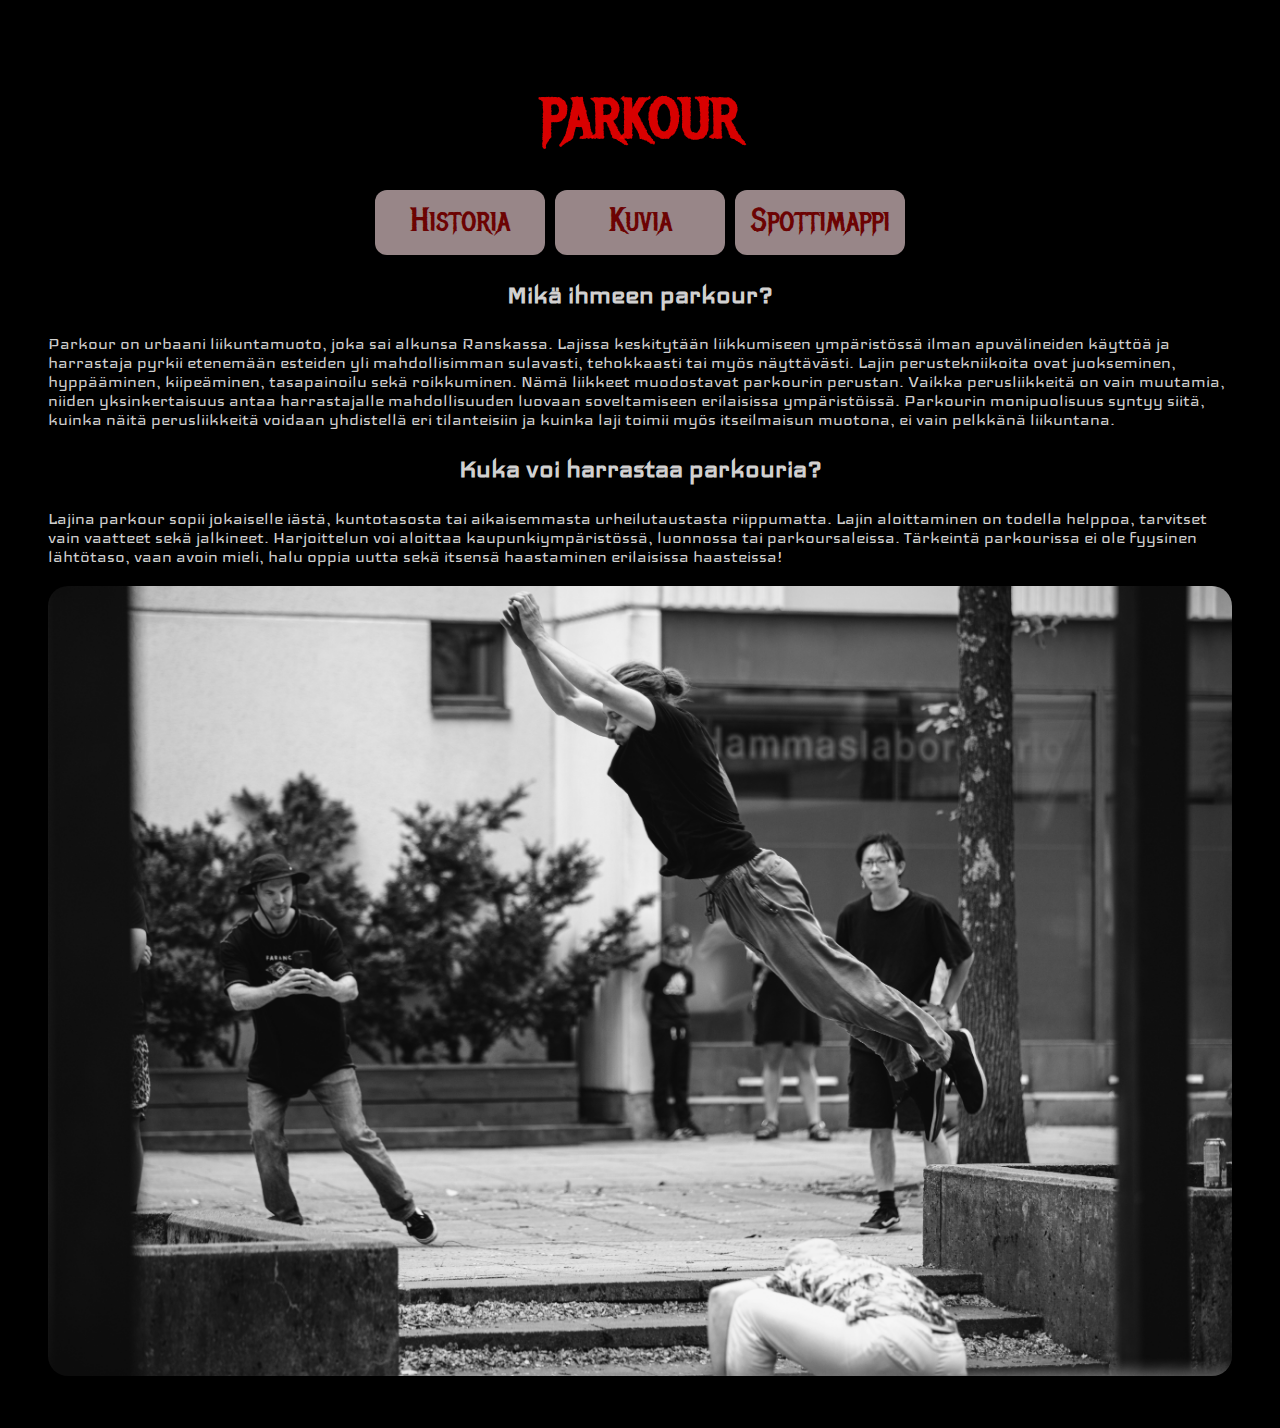
<file: index.html>
<!DOCTYPE html>
<html lang="fi">

<head>
    <title>Parkour</title>

    <meta name="viewport" content="width=device-width, initial-scale=1">
    <meta charset="UTF-8">
    <meta name="author" content="Teemu">
    <meta name="description" content="Tietoa parkourista: lajin perusteet, tekniikat, historia ja vinkit aloittelijoille.">

    <link rel="preconnect" href="https://fonts.googleapis.com">
    <link rel="preconnect" href="https://fonts.gstatic.com" crossorigin>
    <link href="https://fonts.googleapis.com/css2?family=Iceland&family=Metal+Mania&display=swap" rel="stylesheet">


    <link href="tyyli.css" rel="stylesheet" type="text/css">


    <!--Favicon-->
    <link rel="apple-touch-icon" sizes="180x180" href="apple-touch-icon.png">
    <link rel="icon" type="image/png" sizes="32x32" href="favicon-32x32.png">
    <link rel="icon" type="image/png" sizes="16x16" href="favicon-16x16.png">
    <link rel="manifest" href="site.webmanifest">
    
</head>
<body>
    <header>
        <h1><a href="index.html">PARKOUR</a></h1>

        
        <nav id="topnav">
            <ul>
                <li><a href="historia.html">Historia</a></li> 
                <li><a href="kuvia.html">Kuvia</a></li> 
                <li><a href="spottimappi.html">Spottimappi</a></li>
        </ul> 
        </nav>
        
    </header>

    <main>
        <h2>Mikä ihmeen parkour?</h2>
        <p>Parkour on urbaani liikuntamuoto, joka sai alkunsa Ranskassa. Lajissa keskitytään liikkumiseen ympäristössä ilman apuvälineiden käyttöä ja harrastaja pyrkii etenemään esteiden yli mahdollisimman sulavasti, tehokkaasti tai myös näyttävästi. Lajin perustekniikoita ovat juokseminen, hyppääminen, kiipeäminen, tasapainoilu sekä roikkuminen. Nämä liikkeet muodostavat parkourin perustan. Vaikka perusliikkeitä on vain muutamia, niiden yksinkertaisuus antaa harrastajalle mahdollisuuden luovaan soveltamiseen erilaisissa ympäristöissä. Parkourin monipuolisuus syntyy siitä, kuinka näitä perusliikkeitä voidaan yhdistellä eri tilanteisiin ja kuinka laji toimii myös itseilmaisun muotona, ei vain pelkkänä liikuntana.</p>

        <h2>Kuka voi harrastaa parkouria?</h2>
        <p>Lajina parkour sopii jokaiselle iästä, kuntotasosta tai aikaisemmasta urheilutaustasta riippumatta.
        Lajin aloittaminen on todella helppoa, tarvitset vain vaatteet sekä jalkineet. Harjoittelun voi aloittaa kaupunkiympäristössä, luonnossa tai parkoursaleissa.
        Tärkeintä parkourissa ei ole fyysinen lähtötaso, vaan avoin mieli, halu oppia uutta sekä itsensä haastaminen erilaisissa haasteissa!</p>  

        <img src="etusivu3.jpg" alt="Etusivun kuva">
        
        
    </main>
    <footer>
    
    </footer>
</body>
</html>
</file>
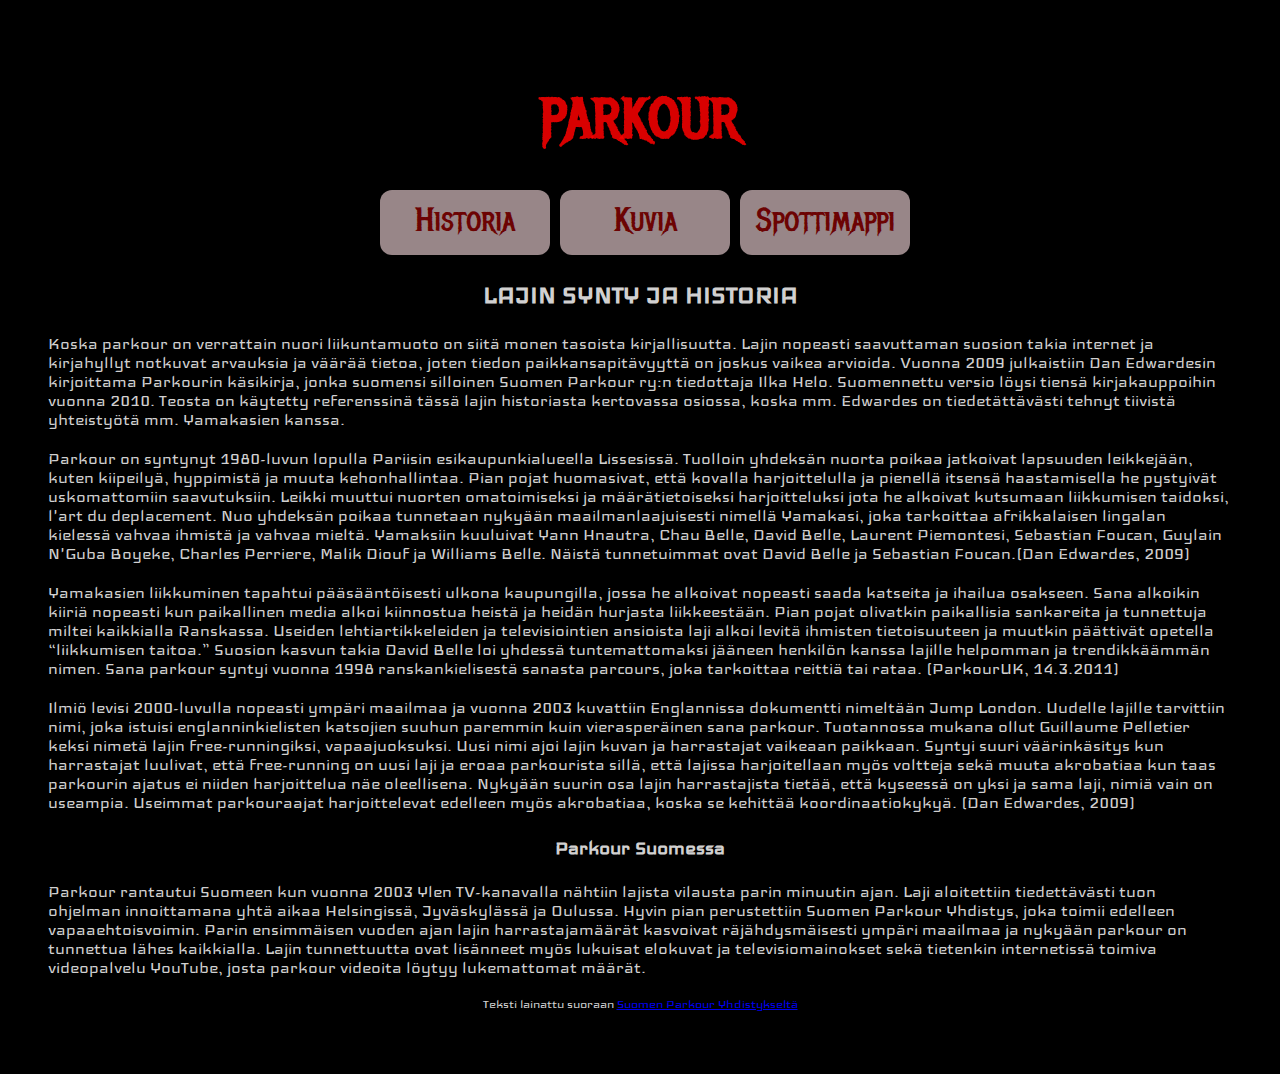
<file: historia.html>
<!DOCTYPE html>
<html lang="fi">

<head>
    <title>Parkour Historia</title>

    <meta name="viewport" content="width=device-width, initial-scale=1">
    <meta charset="UTF-8">
    <meta name="author" content="Teemu">
    <meta name="description" content="Tietoa parkourista: lajin perusteet, tekniikat, historia ja vinkit aloittelijoille.">

    <link rel="preconnect" href="https://fonts.googleapis.com">
    <link rel="preconnect" href="https://fonts.gstatic.com" crossorigin>
    <link href="https://fonts.googleapis.com/css2?family=Iceland&family=Metal+Mania&display=swap" rel="stylesheet">


    <link href="tyyli.css" rel="stylesheet" type="text/css">


    <!--Favicon-->
    <link rel="apple-touch-icon" sizes="180x180" href="apple-touch-icon.png">
    <link rel="icon" type="image/png" sizes="32x32" href="favicon-32x32.png">
    <link rel="icon" type="image/png" sizes="16x16" href="favicon-16x16.png">
    <link rel="manifest" href="site.webmanifest">
    
</head>
<body>
    <header>
        <h1><a href='index.html'>PARKOUR</h1>
        
        <nav id="topnav">
            <ul>
            <li><a href="historia.html">Historia</a></li> 
            <li><a href="kuvia.html">Kuvia</a></li> 
            <li><a href="spottimappi.html">Spottimappi</a></li>
        </ul> 
        </nav>
        
    </header>

    <main>
    <h2>LAJIN SYNTY JA HISTORIA</h2>
    <p>Koska parkour on verrattain nuori liikuntamuoto on siitä monen tasoista kirjallisuutta. Lajin nopeasti saavuttaman suosion takia internet ja kirjahyllyt notkuvat arvauksia ja väärää tietoa, joten tiedon paikkansapitävyyttä on joskus vaikea arvioida. Vuonna 2009 julkaistiin Dan Edwardesin kirjoittama Parkourin käsikirja, jonka suomensi silloinen Suomen Parkour ry:n tiedottaja Ilka Helo. Suomennettu versio löysi tiensä kirjakauppoihin vuonna 2010. Teosta on käytetty referenssinä tässä lajin historiasta kertovassa osiossa, koska mm. Edwardes on tiedetättävästi tehnyt tiivistä yhteistyötä mm. Yamakasien kanssa.</p>
        
    <p>Parkour on syntynyt 1980-luvun lopulla Pariisin esikaupunkialueella Lissesissä. Tuolloin yhdeksän nuorta poikaa jatkoivat lapsuuden leikkejään, kuten kiipeilyä, hyppimistä ja muuta kehonhallintaa. Pian pojat huomasivat, että kovalla harjoittelulla ja pienellä itsensä haastamisella he pystyivät uskomattomiin saavutuksiin. Leikki muuttui nuorten omatoimiseksi ja määrätietoiseksi harjoitteluksi jota he alkoivat kutsumaan liikkumisen taidoksi, l'art du deplacement. Nuo yhdeksän poikaa tunnetaan nykyään maailmanlaajuisesti nimellä Yamakasi, joka tarkoittaa afrikkalaisen lingalan kielessä vahvaa ihmistä ja vahvaa mieltä. Yamaksiin kuuluivat Yann Hnautra, Chau Belle, David Belle, Laurent Piemontesi, Sebastian Foucan, Guylain N'Guba Boyeke, Charles Perriere, Malik Diouf ja Williams Belle. Näistä tunnetuimmat ovat David Belle ja Sebastian Foucan.(Dan Edwardes, 2009)</p>
        
    <p>Yamakasien liikkuminen tapahtui pääsääntöisesti ulkona kaupungilla, jossa he alkoivat nopeasti saada katseita ja ihailua osakseen. Sana alkoikin kiiriä nopeasti kun paikallinen media alkoi kiinnostua heistä ja heidän hurjasta liikkeestään. Pian pojat olivatkin paikallisia sankareita ja tunnettuja miltei kaikkialla Ranskassa. Useiden lehtiartikkeleiden ja televisiointien ansioista laji alkoi levitä ihmisten tietoisuuteen ja muutkin päättivät opetella “liikkumisen taitoa.” Suosion kasvun takia David Belle loi yhdessä tuntemattomaksi jääneen henkilön kanssa lajille helpomman ja trendikkäämmän nimen. Sana parkour syntyi vuonna 1998 ranskankielisestä sanasta parcours, joka tarkoittaa reittiä tai rataa. (ParkourUK, 14.3.2011)</p>
        
    <p>Ilmiö levisi 2000-luvulla nopeasti ympäri maailmaa ja vuonna 2003 kuvattiin Englannissa dokumentti nimeltään Jump London. Uudelle lajille tarvittiin nimi, joka istuisi englanninkielisten katsojien suuhun paremmin kuin vierasperäinen sana parkour. Tuotannossa mukana ollut Guillaume Pelletier keksi nimetä lajin free-runningiksi, vapaajuoksuksi. Uusi nimi ajoi lajin kuvan ja harrastajat vaikeaan paikkaan. Syntyi suuri väärinkäsitys kun harrastajat luulivat, että free-running on uusi laji ja eroaa parkourista sillä, että lajissa harjoitellaan myös voltteja sekä muuta akrobatiaa kun taas parkourin ajatus ei niiden harjoittelua näe oleellisena. Nykyään suurin osa lajin harrastajista tietää, että kyseessä on yksi ja sama laji, nimiä vain on useampia. Useimmat parkouraajat harjoittelevat edelleen myös akrobatiaa, koska se kehittää koordinaatiokykyä. (Dan Edwardes, 2009)</p>

    <h3>Parkour Suomessa</h3>    
    <p>Parkour rantautui Suomeen kun vuonna 2003 Ylen TV-kanavalla nähtiin lajista vilausta parin minuutin ajan. Laji aloitettiin tiedettävästi tuon ohjelman innoittamana yhtä aikaa Helsingissä, Jyväskylässä ja Oulussa. Hyvin pian perustettiin Suomen Parkour Yhdistys, joka toimii edelleen vapaaehtoisvoimin. Parin ensimmäisen vuoden ajan lajin harrastajamäärät kasvoivat räjähdysmäisesti ympäri maailmaa ja nykyään parkour on tunnettua lähes kaikkialla. Lajin tunnettuutta ovat lisänneet myös lukuisat elokuvat ja televisiomainokset sekä tietenkin internetissä toimiva videopalvelu YouTube, josta parkour videoita löytyy lukemattomat määrät.</p>

    </main>
    <footer>
    <p>Teksti lainattu suoraan <a href="https://www.parkour.fi/tietoa-lajista/">Suomen Parkour Yhdistykseltä</a></p>
    </footer>
</body>
</html>
</file>
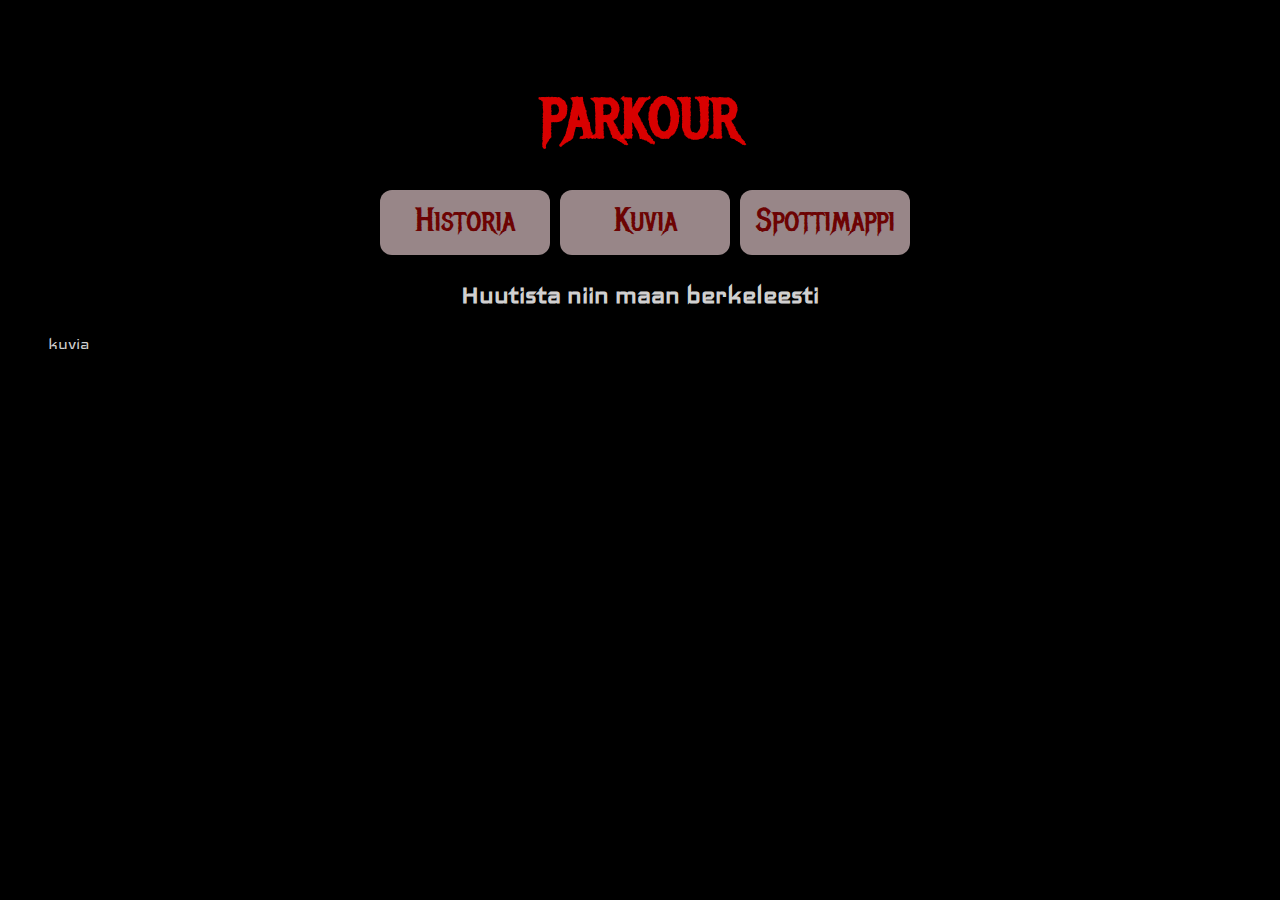
<file: kuvia.html>
<!DOCTYPE html>
<html lang="fi">

<head>
    <title>Parkour Kuvia</title>

    <meta name="viewport" content="width=device-width, initial-scale=1">
    <meta charset="UTF-8">
    <meta name="author" content="Teemu">
    <meta name="description" content="Tietoa parkourista: lajin perusteet, tekniikat, historia ja vinkit aloittelijoille.">

    <link rel="preconnect" href="https://fonts.googleapis.com">
    <link rel="preconnect" href="https://fonts.gstatic.com" crossorigin>
    <link href="https://fonts.googleapis.com/css2?family=Iceland&family=Metal+Mania&display=swap" rel="stylesheet">


    <link href="tyyli.css" rel="stylesheet" type="text/css">


    <!--Favicon-->
    <link rel="apple-touch-icon" sizes="180x180" href="apple-touch-icon.png">
    <link rel="icon" type="image/png" sizes="32x32" href="favicon-32x32.png">
    <link rel="icon" type="image/png" sizes="16x16" href="favicon-16x16.png">
    <link rel="manifest" href="site.webmanifest">
</head>
<body>
    <header>
        <h1><a href='index.html'>PARKOUR</h1>
        
        <nav id="topnav">
            <ul>
            <li><a href="historia.html">Historia</a></li> 
            <li><a href="kuvia.html">Kuvia</a></li> 
            <li><a href="spottimappi.html">Spottimappi</a></li>
        </ul> 
        </nav>
        
    </header>

    <main>
    <h2>Huutista niin maan berkeleesti</h1>
    <p>kuvia</p>

    </main>
    <footer>
    
    </footer>
</body>
</html>
</file>
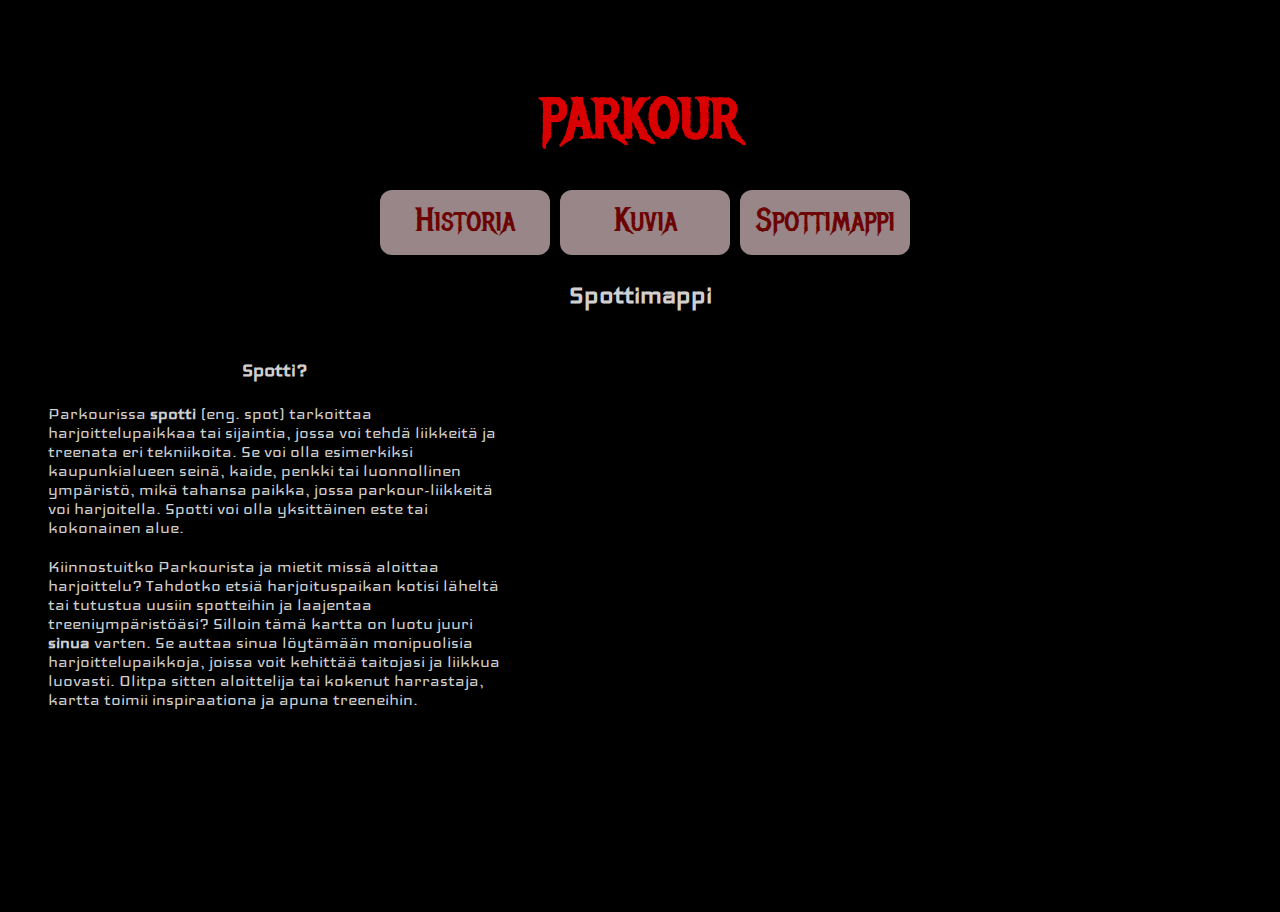
<file: spottimappi.html>
<!DOCTYPE html>
<html lang="fi">

<head>
    <title>Parkour Spottimappi</title>

    <meta name="viewport" content="width=device-width, initial-scale=1">
    <meta charset="UTF-8">
    <meta name="author" content="Teemu">
    <meta name="description" content="Tietoa parkourista: lajin perusteet, tekniikat, historia ja vinkit aloittelijoille.">

    <link rel="preconnect" href="https://fonts.googleapis.com">
    <link rel="preconnect" href="https://fonts.gstatic.com" crossorigin>
    <link href="https://fonts.googleapis.com/css2?family=Iceland&family=Metal+Mania&display=swap" rel="stylesheet">


    <link href="tyyli.css" rel="stylesheet" type="text/css">


    <!--Favicon-->
    <link rel="apple-touch-icon" sizes="180x180" href="apple-touch-icon.png">
    <link rel="icon" type="image/png" sizes="32x32" href="favicon-32x32.png">
    <link rel="icon" type="image/png" sizes="16x16" href="favicon-16x16.png">
    <link rel="manifest" href="site.webmanifest">
    
</head>
<body>
    <header>
        <h1><a href='index.html'>PARKOUR</h1>
        
        <nav id="topnav">
            <ul>
              <li><a href="historia.html">Historia</a></li> 
              <li><a href="kuvia.html">Kuvia</a></li> 
              <li><a href="spottimappi.html">Spottimappi</a></li>
        </ul> 
        </nav>
        
    </header>

    <main>
    <h2>Spottimappi</h2>
    
    <div class="flexbox">
        <div class="text-container">
            <h3>Spotti?</h3>
            <p>Parkourissa <strong>spotti</strong> (eng. spot) tarkoittaa harjoittelupaikkaa tai sijaintia, jossa voi tehdä liikkeitä ja treenata eri tekniikoita. Se voi olla esimerkiksi kaupunkialueen seinä, kaide, penkki tai luonnollinen ympäristö, mikä tahansa paikka, jossa parkour-liikkeitä voi harjoitella. Spotti voi olla yksittäinen este tai kokonainen alue.</p>
          
            <p>Kiinnostuitko Parkourista ja mietit missä aloittaa harjoittelu?
            Tahdotko etsiä harjoituspaikan kotisi läheltä tai tutustua uusiin spotteihin ja laajentaa treeniympäristöäsi? 
            Silloin tämä kartta on luotu juuri <strong>sinua</strong> varten. Se auttaa sinua löytämään monipuolisia harjoittelupaikkoja, joissa voit kehittää taitojasi ja liikkua luovasti. Olitpa sitten aloittelija tai kokenut harrastaja, kartta toimii inspiraationa ja apuna treeneihin.
          </p>
        </div>
    
        <div class="map-container">
          <iframe src="https://www.google.com/maps/d/embed?mid=1wagFJ2Qfm2mpRkwrvwSrDMFXbp4&ehbc=2E312F" allowfullscreen></iframe>
        </div>
      </div>
    </main>
    <footer>
    
    </footer>
</body>
</html>
</file>
<file: tyyli.css>
:root {
    --paavari:#ff0000d8;
    --tekstivari:#d1d0d0;
    --taustavari:black;
    --painiketausta:#988688;
    --painiketeksti:#6c0303;
}

body {
    background-color: var(--taustavari);
    color:var(--tekstivari);
    font-family: "Iceland", serif;
    font-size: 20px;
    padding: 40px
    }

header, h2, h3, figure {text-align: center;}

h1 {
    font-family: "Metal Mania", serif;
    color:var(--paavari);
    font-size: 55px;
    cursor: pointer;
    }

h1 a {
    color: inherit;
    text-decoration: none;
  }

h1 a:visited {
    color: inherit;}

#topnav li {
    flex:1;
        max-width:150px;
        text-align:center;
        align-items: center;
        padding: 10px 10px 0px 10px;
        background-color:var(--painiketausta);
        height: 55px;
        width: 150px;
        border-radius: 12px;


    }

#topnav ul {
        display: flex;
        justify-content:center;
        gap:10px;
        padding-left: 0px;
        align-items: center;
        list-style:none;
        }

#topnav a {text-decoration: none;
        color:var(--painiketeksti);
        font-family:"Metal Mania", serif;
        font-size: 33px;
        cursor: pointer;
    }

        
.container 
{
    display: flex;
    align-items: center;
    width: 75%;
}

.flexbox {
    display: flex;
    flex-wrap: wrap;
    gap: 1.5rem;
    align-items: flex-start;
    margin-top: 1rem;
  }

  .text-container {
    flex: 1 1 300px;
  }

  .map-container {
    flex: 2 1 400px;
    position: relative;
    width: 100%;
    aspect-ratio: 4 / 3;
  }

  .map-container iframe {
    position: absolute;
    width: 100%;
    height: 100%;
    border: 0;
  }

img {
    width: 100%;
    height: auto;
    object-fit: cover;
    border-radius:20px;

  }

footer {text-align: center;
        font-size: 15px}

/*mobiili*/
@media only screen and (max-width: 440px)
{
    .flex_container {display: flex;}
}

/* medium näytöt*/
@media only screen and (min-width: 441px)
{
    .flex_container {display: flex;}
}

/*isot näytöt*/
@media only screen and (min-width: 1200px)
{
    .flex_container {display: flex;}
}
</file>
